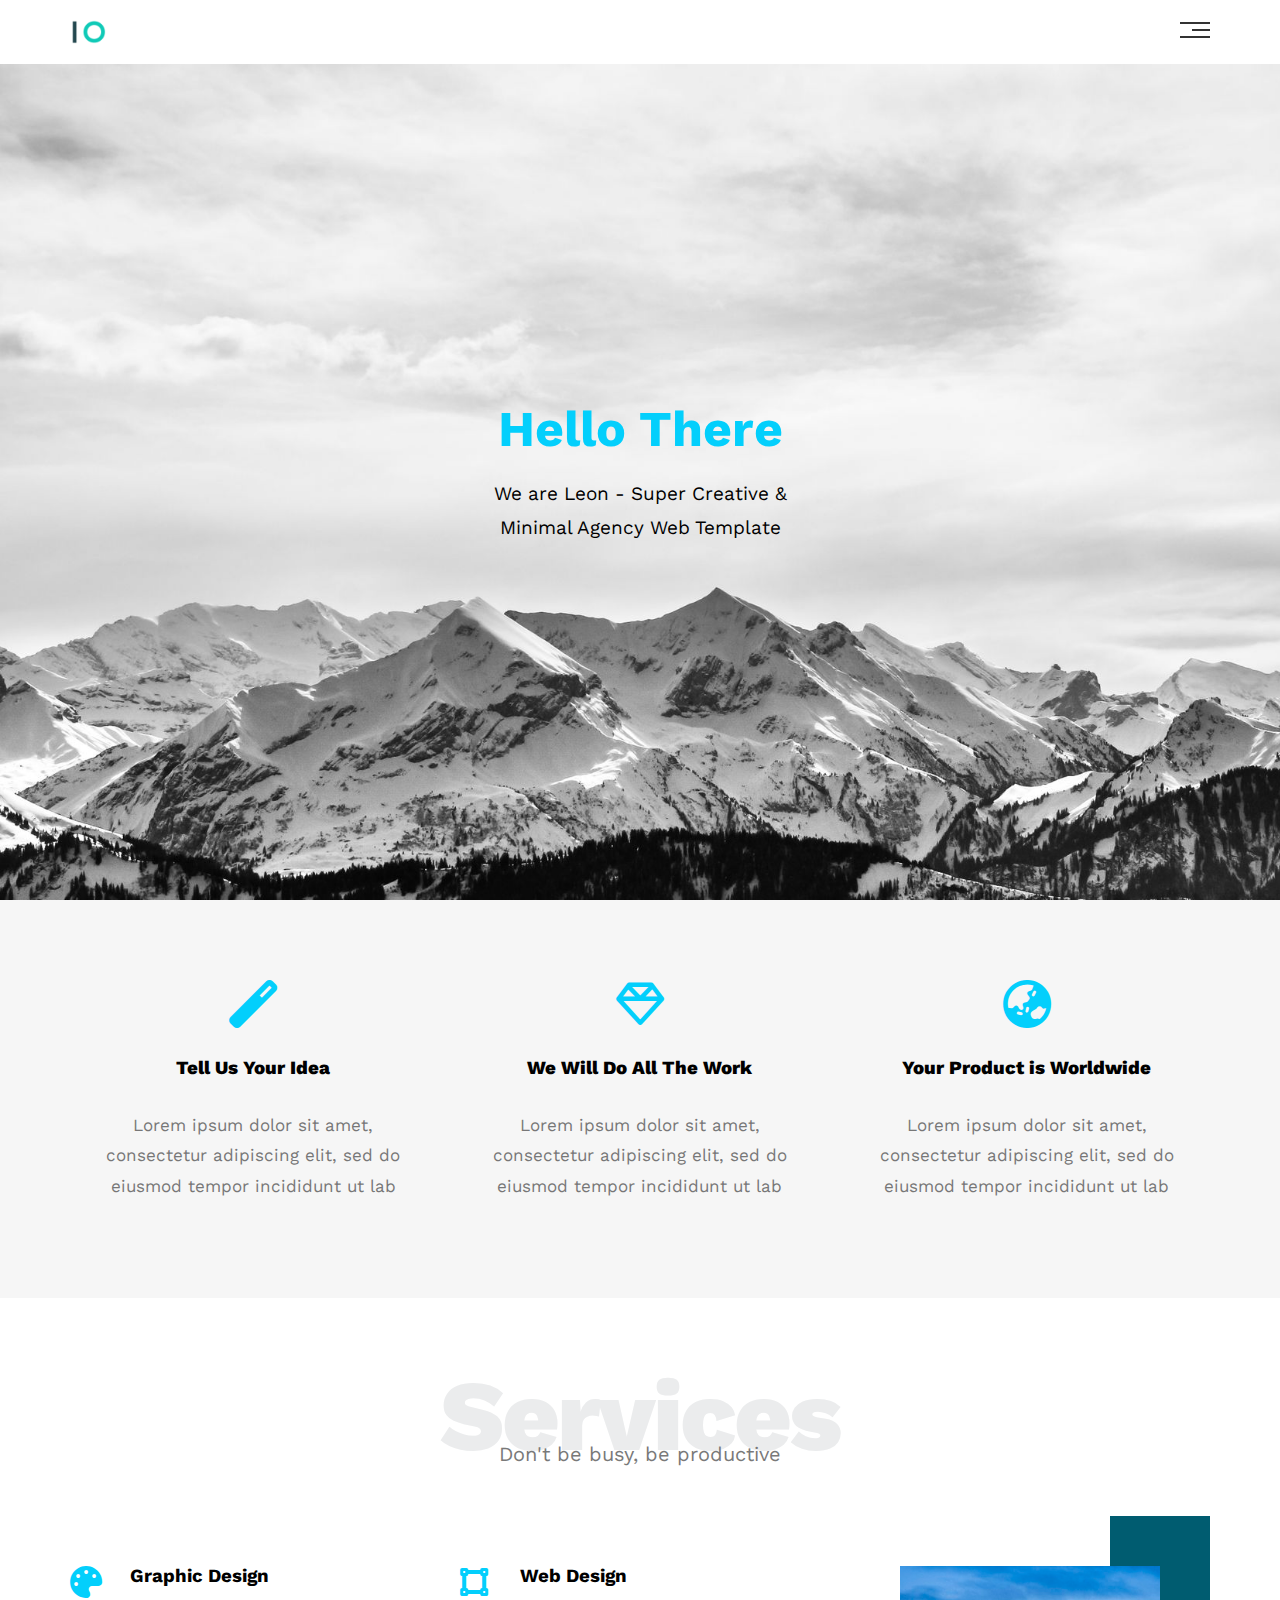
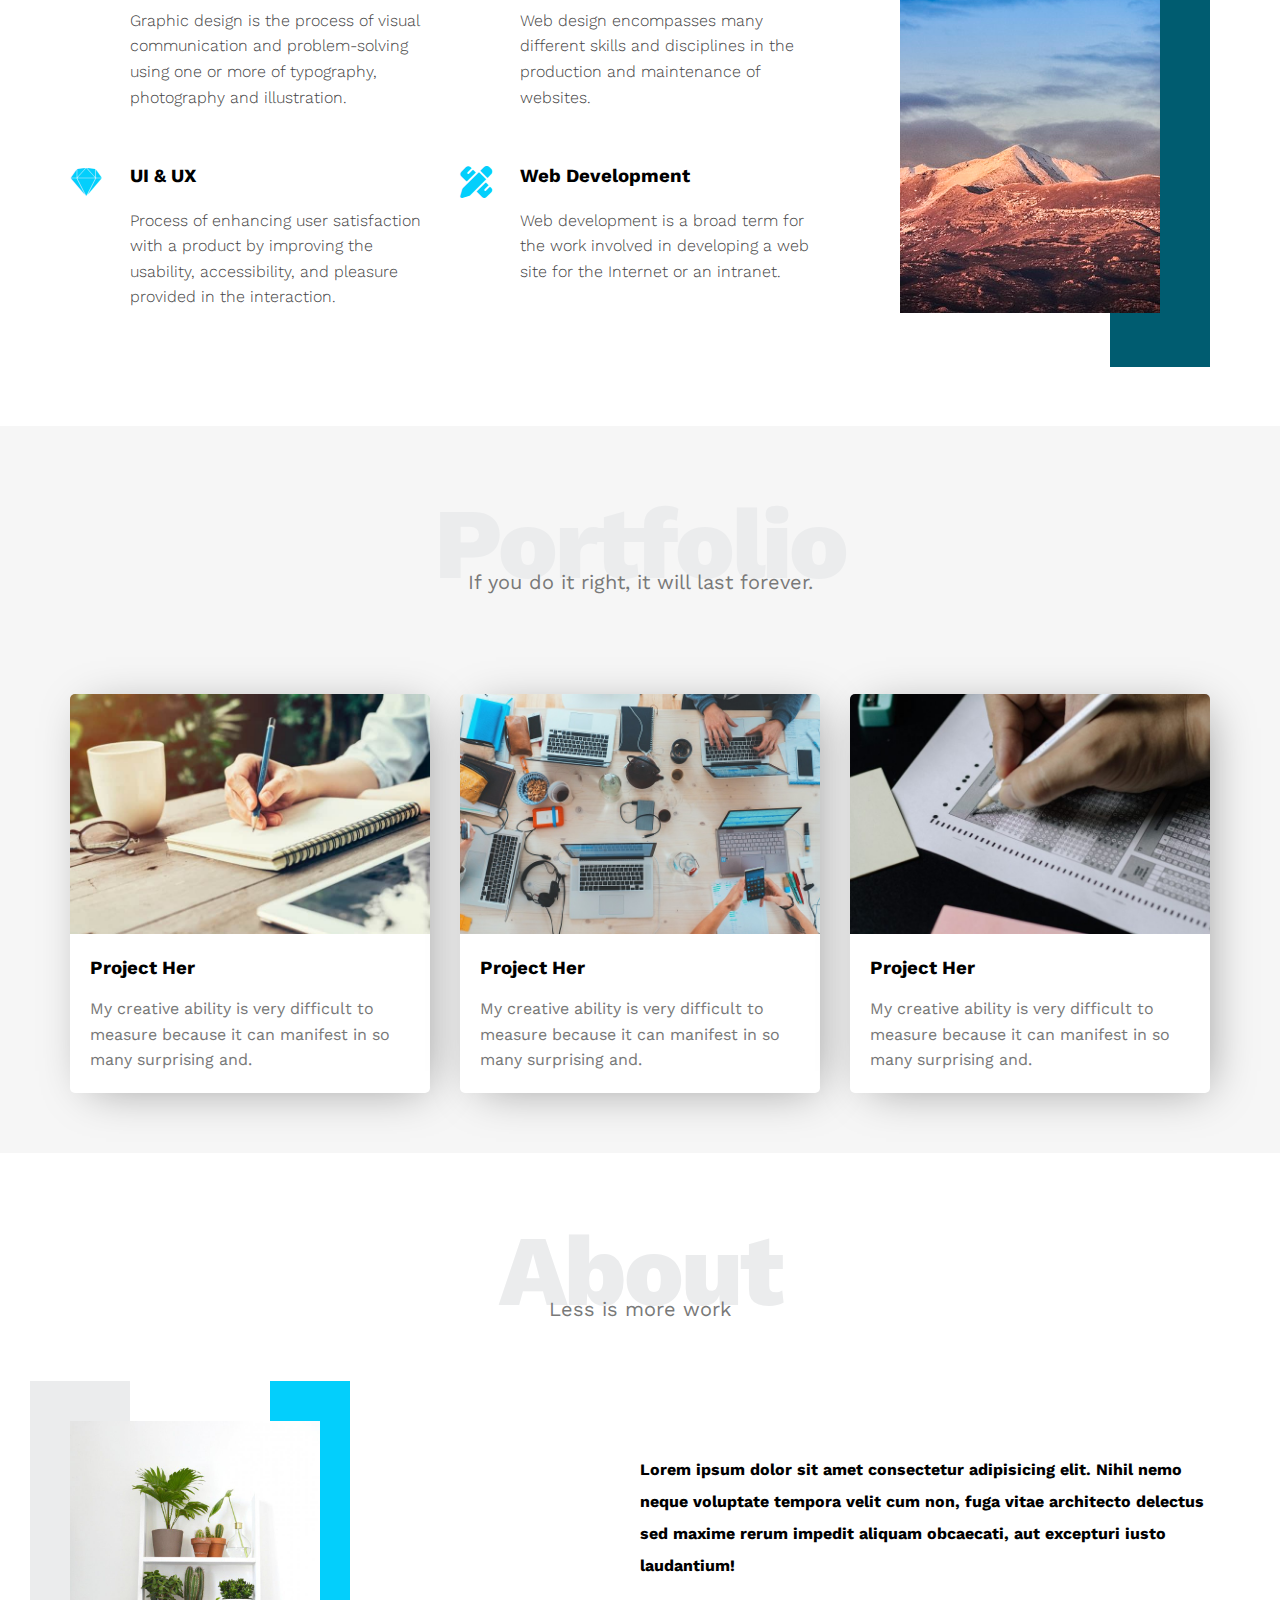
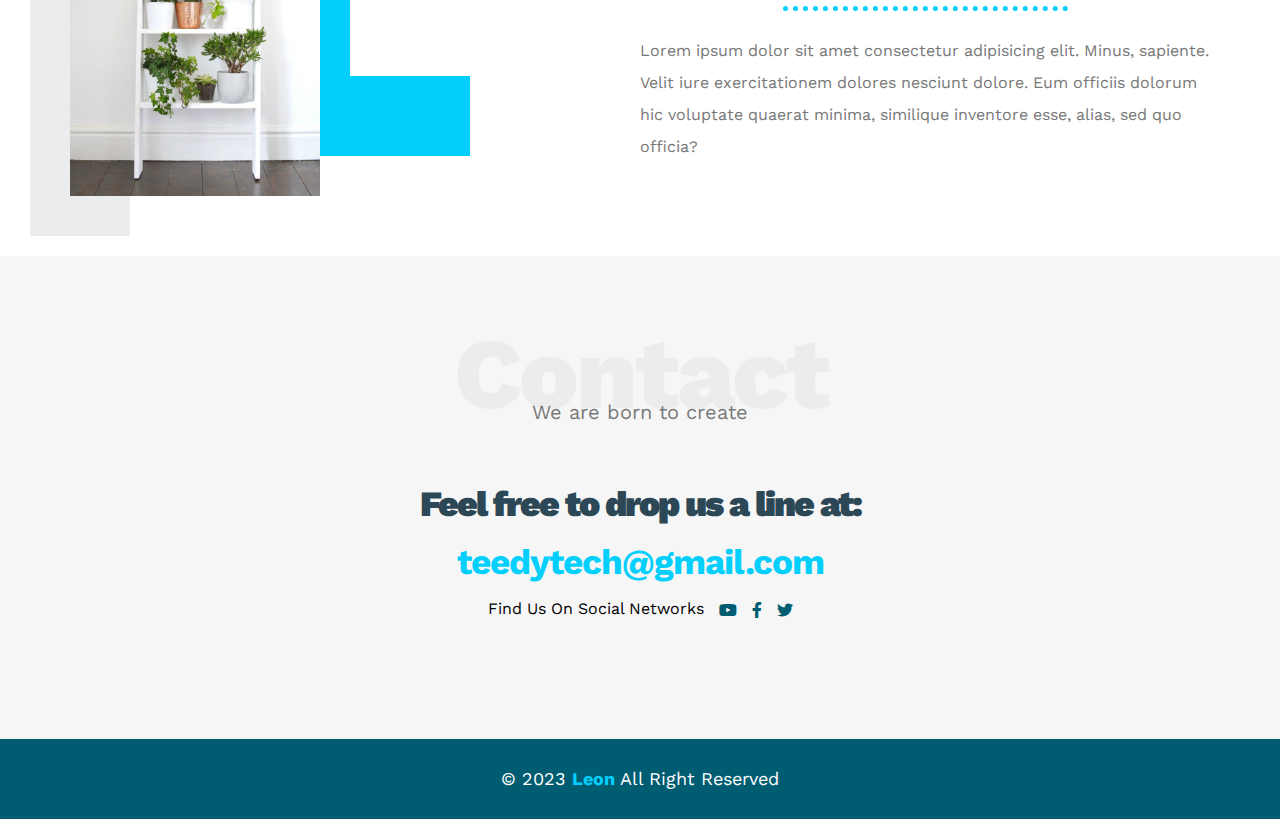
<file: Leon/index.html>
<!DOCTYPE html>
<html lang="en">
<head>
    <meta charset="UTF-8" />
    <meta http-equiv="X-UA-Compatible" content="IE=edge" />
    <meta name="viewport" content="width=device-width, initial-scale=1.0" />
    <title> Leon | Template One </title>
    <!-- Main Template CSS File -->
    <link rel="stylesheet" href="css/leon.css" />
    <!-- Render All Elements Normally -->
    <link rel="stylesheet" href="css/normalize.css" />
    <!-- Font Awesome Library -->
    <link rel="stylesheet" href="css/all.min.css" />
    <!-- Google Fonts -->
    <link rel="preconnect" href="https://fonts.gstatic.com" />
    <link
      href="https://fonts.googleapis.com/css2?family=Work+Sans:wght@200;300;400;500;600;700;800&#038;display=swap"
      rel="stylesheet"
    />
</head>
<body>
      <!-- Start Header -->
    <div class="header">
      <div class="container">
        <img decoding="async" class="logo" src="images/logo.png" alt="" />
        <div class="links">
          <span class="icon">
            <span></span>
            <span></span>
            <span></span>
          </span>
          <ul>
            <li><a href="#services">Services</a></li>
            <li><a href="#portfolio">Portfolio</a></li>
            <li><a href="#about">About</a></li>
            <li><a href="#contact">Contact</a></li>
          </ul>
        </div>
      </div>
    </div>
    <!-- End Header -->
    <!-- Start Landing Section -->
    <div class="landing">
      <div class="intro-text">
        <h1>Hello There</h1>
        <p>We are Leon - Super Creative & Minimal Agency Web Template</p>
      </div>
    </div>
    <!-- End Landing Section -->
    <!-- Start Features -->
    <div class="features">
      <div class="container">
        <div class="feat">
          <i class="fas fa-magic fa-3x"></i>
          <h3>Tell Us Your Idea</h3>
          <p>Lorem ipsum dolor sit amet, consectetur adipiscing elit, sed do eiusmod tempor incididunt ut lab</p>
        </div>
        <div class="feat">
          <i class="far fa-gem fa-3x"></i>
          <h3>We Will Do All The Work</h3>
          <p>Lorem ipsum dolor sit amet, consectetur adipiscing elit, sed do eiusmod tempor incididunt ut lab</p>
        </div>
        <div class="feat">
          <i class="fas fa-globe-asia fa-3x"></i>
          <h3>Your Product is Worldwide</h3>
          <p>Lorem ipsum dolor sit amet, consectetur adipiscing elit, sed do eiusmod tempor incididunt ut lab</p>
        </div>
      </div>
    </div>
    <!-- End Features -->
    <!-- Start Services -->
    <div class="services" id="services">
      <div class="container">
        <h2 class="special-heading">Services</h2>
        <p>Don't be busy, be productive</p>
        <div class="services-content">
          <div class="col">
            <!-- Start Service -->
            <div class="srv">
              <i class="fas fa-palette fa-2x"></i>
              <div class="text">
                <h3>Graphic Design</h3>
                <p>
                  Graphic design is the process of visual communication and problem-solving using one or more of
                  typography, photography and illustration.
                </p>
              </div>
            </div>
            <div class="srv">
              <i class="fab fa-sketch fa-2x"></i>
              <div class="text">
                <h3>UI & UX</h3>
                <p>
                  Process of enhancing user satisfaction with a product by improving the usability, accessibility, and
                  pleasure provided in the interaction.
                </p>
              </div>
            </div>
            <!-- End Service -->
          </div>
          <div class="col">
            <!-- Start Services -->
            <div class="srv">
              <i class="fas fa-vector-square fa-2x"></i>
              <div class="text">
                <h3>Web Design</h3>
                <p>
                  Web design encompasses many different skills and disciplines in the production and maintenance of
                  websites.
                </p>
              </div>
            </div>
            <div class="srv">
              <i class="fas fa-pencil-ruler fa-2x"></i>
              <div class="text">
                <h3>Web Development</h3>
                <p>
                  Web development is a broad term for the work involved in developing a web site for the Internet or an
                  intranet.
                </p>
              </div>
            </div>
          </div>
          <div class="col">
            <div class="image image-column">
              <img decoding="async" src="images/services.jpg" alt="" />
            </div>
          </div>
        </div>
      </div>
    </div>
    <!-- End Services -->
    <!-- Start Portfolio -->
    <div class="portfolio" id="portfolio">
      <div class="container">
        <h2 class="special-heading">Portfolio</h2>
        <p>If you do it right, it will last forever.</p>
          <div class="col">
            <div class="box">
              <img src="images/portfolio-1.jpg" alt="" />
              <div class="content">
                <h3>Project Her</h3>
                <p>My creative ability is very difficult to measure because it can manifest in so many surprising and.</p>
              </div>
            </div>
            <div class="box">
              <img src="images/portfolio-2.jpg" alt="" />
              <div class="content">
                <h3>Project Her</h3>
                <p>My creative ability is very difficult to measure because it can manifest in so many surprising and.</p>
              </div>
            </div>
            <div class="box">
              <img src="images/portfolio-3.jpg" alt="" />
              <div class="content">
                <h3>Project Her</h3>
                <p>My creative ability is very difficult to measure because it can manifest in so many surprising and.</p>
              </div>
            </div>
          </div>
      </div>
    </div>
    <!-- End Portfolio -->
    <!-- Start About  -->
    <div class="about" id="about">
      <div class="container">
        <h2 class="special-heading">About</h2>
        <p>Less is more work</p>
        <div class="about-content">
          <div class="image">
            <img src="images/about.jpg" alt=""/>
          </div>
          <div class="text">
            <p>Lorem ipsum dolor sit amet consectetur adipisicing elit. Nihil nemo neque voluptate tempora velit cum non, fuga vitae architecto delectus sed maxime rerum impedit aliquam obcaecati, aut excepturi iusto laudantium!</p>
            <hr> 
            <p>Lorem ipsum dolor sit amet consectetur adipisicing elit. Minus, sapiente. Velit iure exercitationem dolores nesciunt dolore. Eum officiis dolorum hic voluptate quaerat minima, similique inventore esse, alias, sed quo officia?</p> 
          </div>
        </div>
      </div>
    </div>
    <!-- End About  -->
    <!-- Start Contact  -->
    <div class="contact" id="contact">
      <div class="container">
        <div class="special-heading">Contact</div>
        <p>We are born to create</p>
        <div class="info">
          <p class="label">Feel free to drop us a line at:</p>
          <a href="mailto:teedytech@gmail.com">teedytech@gmail.com</a>
          <div class="social">
            <p>Find Us On Social Networks</p>
            <i class="fab fa-youtube"></i>
            <i class="fab fa-facebook-f"></i>
            <i class="fab fa-twitter"></i>
          </div>
        </div>
      </div>
    </div>
    <!--End Contact-->
    <div class="footer">
      <p>&copy; 2023 <strong>Leon</strong> All Right Reserved</p>
    </div>
</body>
</html>
</file>
<file: Leon/css/leon.css>
/* Start Variables */
:root {
  --main-color: #03cffc;
  --secondary-color: #005c70;
  --section-padding: 60px;
  --section-background: #f6f6f6;
  --main-duration: 0.5s;
}
/* End Variables */
/* Start Global Rules */
* {
  -webkit-box-sizing: border-box;
  -moz-box-sizing: border-box;
  box-sizing: border-box;
}
html {
  scroll-behavior: smooth;
}
body {
  font-family: "Work Sans", sans-serif;
}
.container {
  padding-left: 15px;
  padding-right: 15px;
  margin-left: auto;
  margin-right: auto;
}
/* Small */
@media (min-width: 768px) {
  .container {
    width: 750px;
  }
}
/* Medium */
@media (min-width: 992px) {
  .container {
    width: 970px;
  }
}
/* Large */
@media (min-width: 1200px) {
  .container {
    width: 1170px;
  }
}
/* End Global Rules */
/* Start Components */
.special-heading {
  color: #ebeced;
  font-size: 100px;
  text-align: center;
  font-weight: 800;
  letter-spacing: -3px;
  margin: 0;
}
.special-heading + p {
  margin: -30px 0 0;
  font-size: 20px;
  text-align: center;
  color: #797979;
}
@media (max-width: 767px) {
  .special-heading {
    font-size: 60px;
  }
  .special-heading + p {
    margin-top: -20px;
  }
}
/* End Components */
/* Start Header */
.header {
  padding: 20px;
}
.header .container {
  display: flex;
  justify-content: space-between;
  align-items: center;
}
.header .logo {
  width: 60px;
}
.header .links {
  position: relative;
}
.header .links:hover .icon span:nth-child(2) {
  width: 100%;
}
.header .links .icon {
  width: 30px;
  display: flex;
  flex-wrap: wrap;
  justify-content: flex-end;
}
.header .links .icon span {
  background-color: #333;
  margin-bottom: 5px;
  height: 2px;
}
.header .links .icon span:first-child {
  width: 100%;
}
.header .links .icon span:nth-child(2) {
  width: 60%;
  transition: var(--main-duration);
}
.header .links .icon span:last-child {
  width: 100%;
}
.header .links ul {
  list-style: none;
  margin: 0;
  padding: 0;
  background-color: #f6f6f6;
  position: absolute;
  right: -3px;
  min-width: 200px;
  top: calc(100% + 15px);
  display: none;
  z-index: 1;
}
.header .links ul::before {
  content: "";
  border-width: 10px;
  border-style: solid;
  border-color: transparent transparent #f6f6f6 transparent;
  position: absolute;
  right: 5px;
  top: -20px;
}
.header .links:hover ul {
  display: block;
}
.header .links ul li a {
  display: block;
  padding: 15px;
  text-decoration: none;
  color: #333;
  transition: var(--main-duration);
}
.header .links ul li a:hover {
  padding-left: 25px;
}
.header .links ul li:not(:last-child) a {
  border-bottom: 1px solid #ddd;
}
/* End Header */
/* Start Landing Section */
.landing {
  background-image: url(../images/landing.jpg);
  background-size: cover;
  height: calc(100vh - 64px);
  position: relative;
}
.landing .intro-text {
  position: absolute;
  left: 50%;
  top: 50%;
  text-align: center;
  transform: translate(-50%, -50%);
  width: 320px;
  max-width: 100%;
}
.landing .intro-text h1 {
  margin: 0;
  font-weight: bold;
  font-size: 50px;
  color: var(--main-color);
}
.landing .intro-text p {
  font-size: 19px;
  line-height: 1.8;
}
/* End Landing Section */
/* Start Features */
.features {
  padding-top: var(--section-padding);
  padding-bottom: var(--section-padding);
  background-color: var(--section-background);
}
.features .container {
  display: grid;
  grid-template-columns: repeat(auto-fill, minmax(300px, 1fr));
  grid-gap: 20px;
}
.features .feat {
  padding: 20px;
  text-align: center;
}
.features .feat i {
  color: var(--main-color);
}
.features .feat h3 {
  font-weight: 800;
  margin: 30px 0;
}
.features .feat p {
  line-height: 1.8;
  color: #777;
  font-size: 17px;
}
/* End Features */
/* Start Services  */
.services {
  padding-top: var(--section-padding);
  padding-bottom: var(--section-padding);
}
.services .services-content {
  display: grid;
  grid-template-columns: repeat(auto-fill, minmax(300px, 1fr));
  gap: 30px;
  margin-top: 100px;
}
.services .services-content .srv {
  display: flex;
  margin-bottom:40px;
}
@media (max-width: 767px) {
  .services .services-content .srv {
    flex-direction: column;
    text-align: center;
  }
}
.services .services-content .srv i {
  color: var(--main-color);
  flex-basis: 60px; 
}
.services .services-content .srv .text {
  flex: 1;
}
.services .services-content .srv .text h3 {
  margin: 0 0 20px;
}
.services .services-content .srv .text p {
  color: #444;
  font-weight: 300;
  line-height: 1.6;
}
.services .services-content .image {
  text-align: center;
  position: relative;
}
.services .services-content .image::before {
  content: '';
  position: absolute;
  width: 6.25em;
  height: calc(100% + 100px);
  background-color: var(--secondary-color);
  right: 0;
  top: -50px;
  z-index: -1; 
}
.services .services-content .image img {
  width: 260px;
}
@media (max-width: 1199px ) {
  .services .services-content .image {
    display: none;
  }
}

.portfolio {
  padding-top: var(--section-padding);
  padding-bottom: var(--section-padding);
  background-color: var(--section-background);
}
.portfolio .col {
  display: grid;
  grid-template-columns: repeat(auto-fill, minmax(300px, 1fr));
  gap: 30px;
  margin-top: 100px;
}
.portfolio .col .box {
  border-radius: 5px;
  background-color: #fff;
  box-shadow: 8px 6px 45px -12px rgba(0,0,0,0.4);
}
.portfolio .col .box img {
  max-width: 100%;
  border-top-left-radius: 5px;
  border-top-right-radius: 5px;
}
.portfolio .col .box .content {
  padding: 20px ;
}
.portfolio .col .box .content h3 {
  margin: 0;
}
.portfolio .col .box .content p {
  margin-bottom: 0;
  line-height: 1.6;
  color: #777;
}
/* Start About */
.about {
  padding-top: var(--section-padding);
  padding-bottom: var(--section-padding);
}
.about .about-content {
  display: flex;
  justify-content: space-between;
  flex-wrap: wrap;
  margin-top: 100px;
}
@media (max-width: 992px) {
  .about .about-content {
    flex-direction: column;
    align-items: center;
  }
}

.about .about-content .image {
  position: relative;
  width: 250px;
  height: 375px;
} 
.about .about-content .image::before {
  content: "";
  position: absolute;
  height: calc(100% + 80px);
  width: 100px;
  background-color: #ebeced;
  z-index: -1;
  left: -40px;
  top: -40px;
}
.about .about-content .image::after {
  content: "";
  position: absolute;
  width: 120px;
  height: calc(100% - 80px);
  border-left: var(--main-color) 80px solid;
  border-bottom: var(--main-color) 80px solid;
  top: -40px;
  right: -150px;
  z-index: -1;
}
@media (max-width: 992px) {
  .about .about-content .image::before,
  .about .about-content .image::after {
    display: none;
  }
  .about .about-content .image {
    margin-bottom: 60px;
  }
}

.about .about-content .image img {
  max-width: 100%;
}
.about .about-content .text {
  width: 50%;
  display: flex;
  flex-direction: column;
  align-items: center;
  justify-content: center;
}
@media (max-width: 992px) {
  .about .about-content .text {
    width: 100%;
    text-align: center;
    padding: 20px 0;
  }
}

.about .about-content .text p {
  line-height: 2;
}
.about .about-content .text p:first-child {
  font-weight: 700;
}
.about .about-content .text p:last-child {
  color: #777;
}
.about .about-content .text hr {
width: 50%;
border-width: 5px;
border-style: dotted none none;
border-color: var(--main-color);
}
/* End About */
/* Start Contact  */
.contact {
  padding-top: var(--section-padding);
  padding-bottom: var(--section-padding);
  background-color: var(--section-background);
}
.contact .info {
  padding-top: var(--section-padding);
  padding-bottom: var(--section-padding);
  text-align: center;
}
.contact .info .label {
  color: #2C4755; 
  font-weight: 900;
  font-size: 2.225rem;
  letter-spacing: -2px;
  margin: 0;
}
.contact .info a {
  display: block;
  text-decoration:none ;
  color: var(--main-color);
  font-size: 2.2rem;
  font-weight: bold;
  margin: 1.1rem 0;
  letter-spacing: -1px;
}
@media (max-width: 767px) {
  .contact .info .label,
  .contact .info a {
    font-size: 1.563rem;
  }
}
.contact .info .social {
  display: flex;
  align-items: center;
  justify-content: center;
}
.contact .info .social p {
  margin: 0;
}
.contact .info .social i {
  margin-left: 15px;
  color: var(--secondary-color);
}
/* End Contact  */
/* Start Footer  */
.footer {
  background-color: var(--secondary-color);
  text-align: center;
  padding: 1.875rem 0.625rem;
  font-size: 1.125rem;
  color: white;
}
.footer p {
  margin: 0;
}
.footer strong {
  color: var(--main-color);
}
/* End Footer  */
</file>
